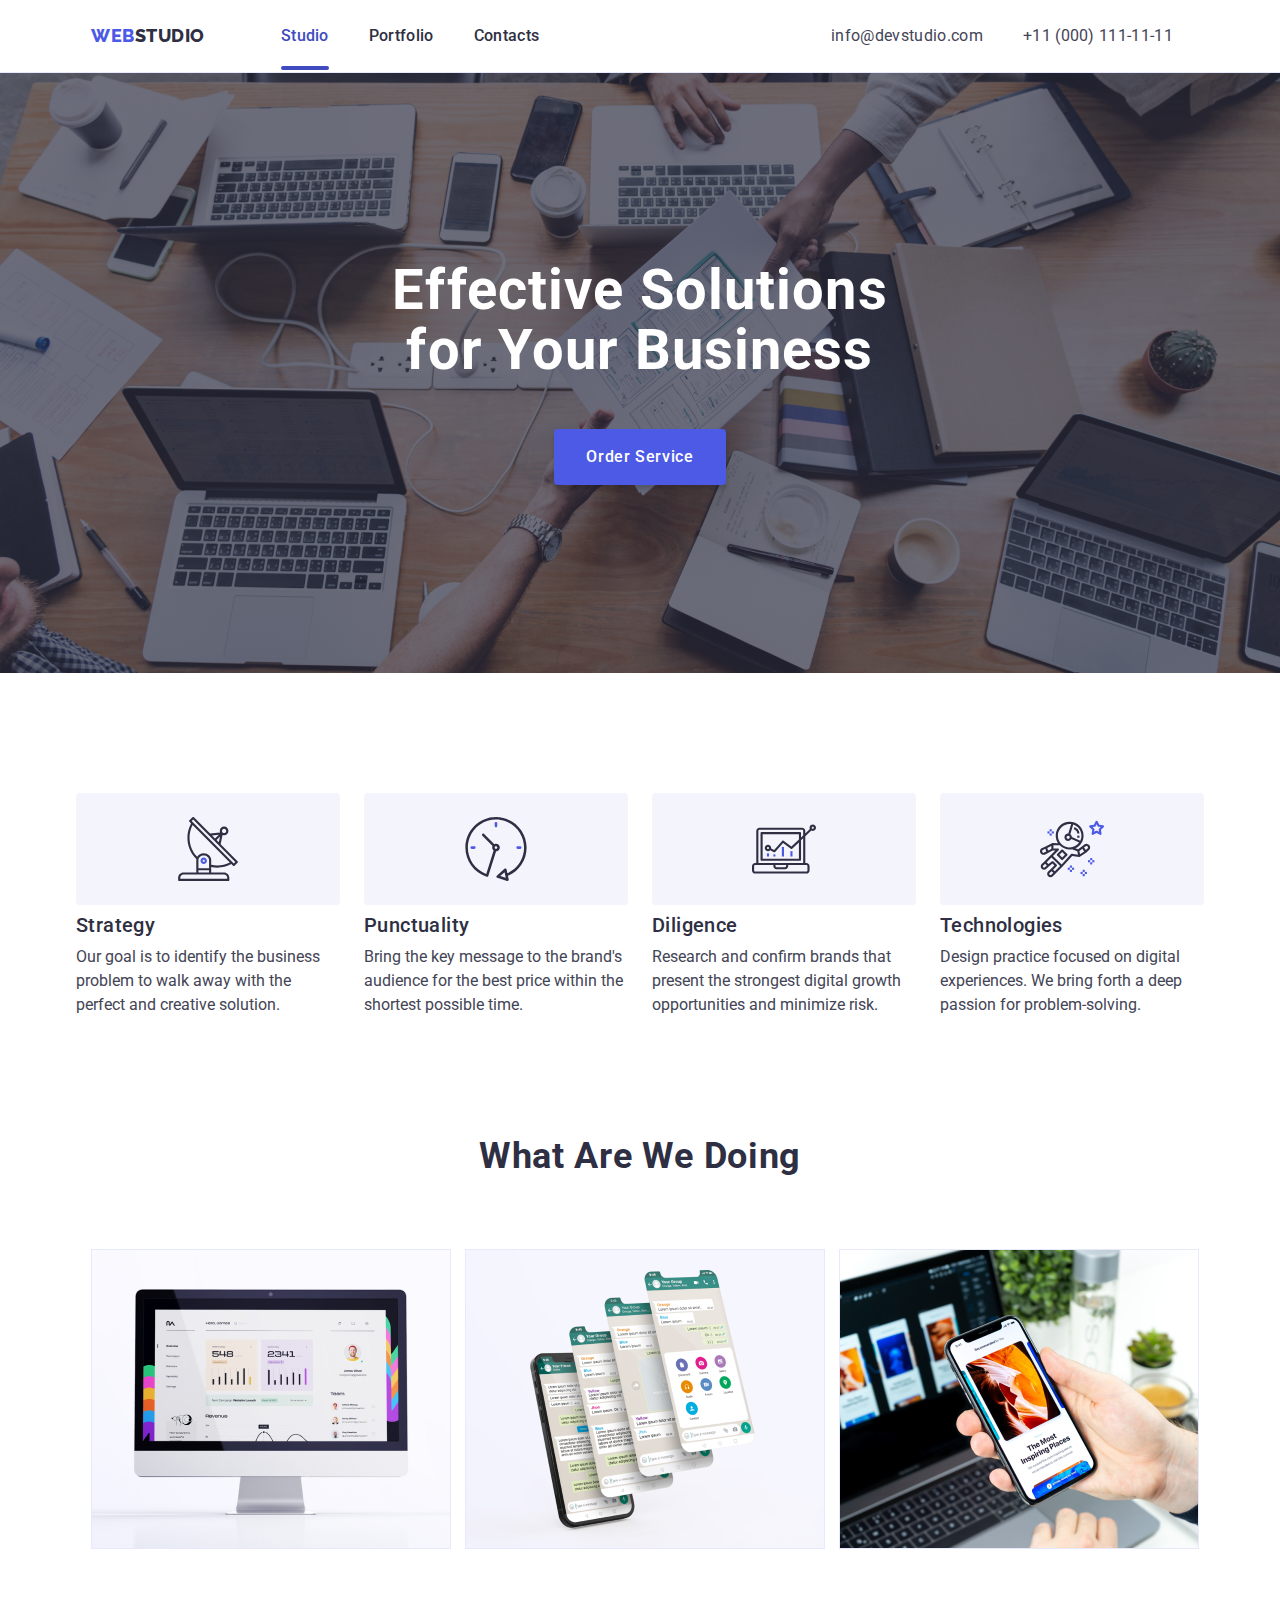
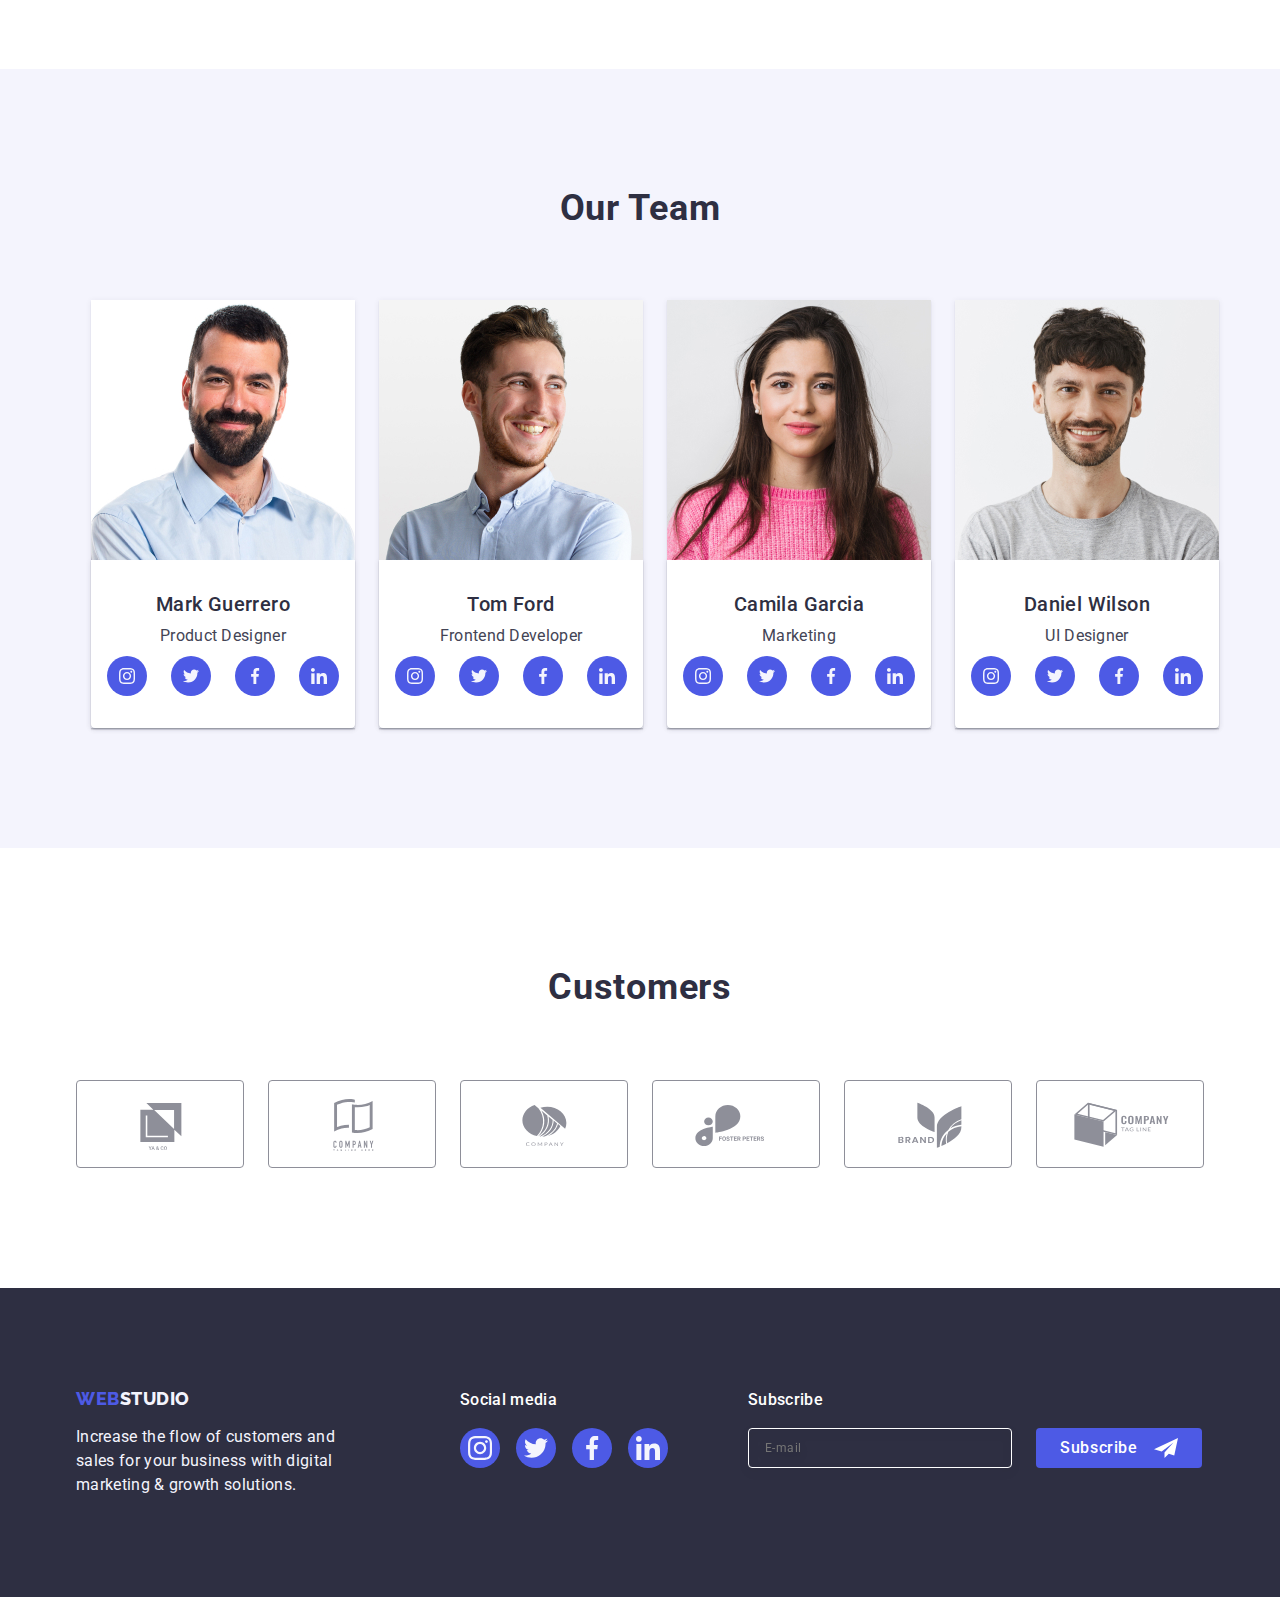
<file: index.html>
<!DOCTYPE html>
<html lang="en">
  <head>
    <meta charset="UTF-8" />
    <meta http-equiv="X-UA-Compatible" content="IE=edge" />
    <meta name="viewport" content="width=device-width, initial-scale=1.0" />
    <title>studio</title>
    <link rel="preconnect" href="https://fonts.googleapis.com" />
    <link rel="preconnect" href="https://fonts.gstatic.com" crossorigin />
    <link
      href="https://fonts.googleapis.com/css2?family=Raleway:wght@800&family=Roboto:wght@400;500;700;900&display=swap"
      rel="stylesheet"
    />
    <link
      rel="stylesheet"
      href="https://cdnjs.cloudflare.com/ajax/libs/modern-normalize/1.1.0/modern-normalize.min.css"
    />

    <link rel="stylesheet" href="css/styles.css" />
  </head>

  <body>
    <!-- HEADER -->
    <header class="page-header">
      <div class="page-header-div container">
        <nav class="page-navigation list">
          <a href="./index.html" class="logo link">web<span class="span-logo link">Studio</span></a>
          <ul class="menu-list list">
            <li class="menu-item">
              <a class="menu-link link current" href="./index.html">Studio</a>
            </li>
            <li class="menu-item">
              <a class="menu-link link" href="./portfolio.html">Portfolio</a>
            </li>
            <li class="menu-item">
              <a class="menu-link link" href="">Contacts</a>
            </li>
          </ul>
        </nav>
        <button type="button" class="button-icon-menu-open js-open-menu" aria-expanded="false">
          <svg class="icon-menu-hamburger" width="32" height="22" aria-label="menu-hamburger">
            <use href="./images/icons.svg#icon-menu-burger"></use>
          </svg>
        </button>
        <address class="address">
          <ul class="contact-tel list">
            <li class="menu-item list-item">
              <a class="contact-tel-link link" href="mailto:info@devstudio.com">
                info@devstudio.com</a
              >
            </li>
            <li class="menu-item">
              <a class="contact-tel-link link" href="tel:+110001111111">+11 (000) 111-11-11</a>
            </li>
          </ul>
        </address>
      
        <div class="mobile-menu js-menu-container">
          <div class="container mobile-menu-container">
            <button class="modal-close-btn js-close-menu">
              <svg class="mobile-menu-close-icon" width="8" height="8">
                <use href="./images/icons.svg#icon-close"></use>
              </svg>
            </button>
            <ul class="mobile-menu-list list">
              <li class="mobile-menu-item">
                <a class="mobile-menu-link link current" href="./index.html">Studio</a>
              </li>
              <li class="mobile-menu-item">
                <a class="mobile-menu-link link" href="./portfolio.html">Portfolio</a>
              </li>
              <li class="mobile-menu-item">
                <a class="mobile-menu-link link" href="">Contacts</a>
              </li>
            </ul>

            <address class="mobile-address">
              <ul class="mobile-contact-tel list">
                <li class="mobile-menu-item">
                  <a class="mobile-contact-tel-link link current" href="tel:+110001111111">+11 (000) 111-11-11</a>
                </li>
                <li class="mobile-menu-item">
                  <a class="mobile-contact-tel link" href="mailto:info@devstudio.com"> info@devstudio.com</a>
                </li>
              </ul>
            </address>
            <div class="mobile-social-list">
              <li class="mobile-social-list-item">
                    <a href="" class="mobile-social-list-link">
                      <svg
                        class="mobile-social-list-icon"
                        width="24"
                        height="24"
                        aria-label="icon-instagram"
                      >
                        <use href="./images/icons.svg#icon-instagram"></use>
                      </svg>
                    </a>
                  </li>
                  <li class="mobile-social-list-item">
                    <a href="" class="mobile-social-list-link">
                      <svg
                        class="mobile-social-list-icon"
                        width="24"
                        height="24"
                        aria-label="icon-twitter"
                      >
                        <use href="./images/icons.svg#icon-twitter"></use>
                      </svg>
                    </a>
                  </li>
                  <li class="mobile-social-list-item">
                    <a href="" class="mobile-social-list-link">
                      <svg
                        class="mobile-social-list-icon"
                        width="24"
                        height="24"
                        aria-label="icon-facebook"
                      >
                        <use href="./images/icons.svg#icon-facebook"></use>
                      </svg>
                    </a>
                  </li>
                  <li class="mobile-social-list-item">
                    <a href="" class="mobile-social-list-link">
                      <svg
                        class="mobile-social-list-icon"
                        width="24"
                        height="24"
                        aria-label="icon-linkedin"
                      >
                        <use href="./images/icons.svg#icon-linkedin"></use>
                      </svg>
                    </a>
                  </li>
                </ul>
            </div>
          </div>
        </div>
      </div>
      
    </header>

    <main>
      <!-- HERO -->
      <section class="hero">
        <div class="hero-div container">
          <h1 class="main-title">Effective Solutions for Your Business</h1>
          <button class="btn" type="button" data-modal-open>Order Service</button>
        </div>
      </section>

      <!-- INFO -->

      <section class="section-info">
        <div class="div-container container">
          <h2 class="info-header visually-hidden">Info</h2>
          <ul class="info-icon">
              <li class="icon-li list">
                <div class="icon-logo">
                  <svg class="logo-img" width="64" height="64" aria-label="icon-antenna">
                    <use href="./images/icons.svg#icon-antenna"></use>
                  </svg>
                </div>
                <h3 class="info">Strategy</h3>
                <p class="about">
                  Our goal is to identify the business problem to walk away with the perfect and
                  creative solution.
                </p>
              </li>
              <li class="icon-li list">
                <div class="icon-logo">
                  <svg class="logo-img" width="64" height="64" aria-label="icon-antenna">
                    <use href="./images/icons.svg#icon-clock"></use>
                  </svg>
                </div>
                <h3 class="info">Punctuality</h3>
                <p class="about">
                  Bring the key message to the brand's audience for the best price within the shortest
                  possible time.
                </p>
              </li>
              <li class="icon-li list">
                <div class="icon-logo">
                  <svg class="logo-img" width="64" height="64" aria-label="icon-antenna">
                    <use href="./images/icons.svg#icon-diagram"></use>
                  </svg>
                </div>
                <h3 class="info">Diligence</h3>
                <p class="about">
                  Research and confirm brands that present the strongest digital growth opportunities
                  and minimize risk.
                </p>
              </li>
              <li class="icon-li list">
                <div class="icon-logo">
                  <svg class="logo-img" width="64" height="64" aria-label="icon-antenna">
                    <use href="./images/icons.svg#icon-astronaut"></use>
                  </svg>
                </div>
                <h3 class="info">Technologies</h3>
                <p class="about">
                  Design practice focused on digital experiences. We bring forth a deep passion for
                  problem-solving.
                </p>
              </li>
            </ul>
        </div>
      </section>

      <!-- ABOUT -->
      <section class="work section">
        <div class="about-div container">
          <h2 class="title">What are we doing</h2>
          <ul class="about-img list">
            <li class="about-li">
              <img srcset="./images/what_we_are_doing/img1@2x.jpg 2x" 
              src="./images/what_we_are_doing/img1.jpg" 
              class="img" 
              alt="interface" />
            </li>
            <li class="about-li">
              <img srcset="./images/what_we_are_doing/img2@2x.jpg 2x"  
              src="./images/what_we_are_doing/img2.jpg" 
              class="img" 
              alt="chat interface" />
            </li>
            <li class="about-li">
              <img srcset="./images/what_we_are_doing/img3@2x.jpg 2x"   
              src="./images/what_we_are_doing/img3.jpg" 
              class="img" 
              alt="app interface" />
            </li>
          </ul>
        </div>
      </section>

      <!-- EMPLOYEES -->
      <section class="employees section">
        <div class="employees-div container">
          <h2 class="title">Our Team</h2>
          <ul class="employees-img list">
            <li class="employees-list">
              <img class="img-team"
                srcset="./images/our_team/mark_guerrero@2x.jpg 2x"
                src="./images/our_team/mark_guerrero.jpg"
                alt="photo Mark Guerrero"
              />
              <div class="employees-list-text">
                <h3 class="employees-list-name">Mark Guerrero</h3>
                <p class="employees-list-position">Product Designer</p>
                <ul class="social-list">
                  <li class="social-list-item">
                    <a href="" class="social-list-link">
                      <svg
                        class="social-list-icon"
                        width="16"
                        height="16"
                        aria-label="icon-instagram"
                      >
                        <use href="./images/icons.svg#icon-instagram"></use>
                      </svg>
                    </a>
                  </li>
                  <li class="social-list-item">
                    <a href="" class="social-list-link">
                      <svg
                        class="social-list-icon"
                        width="16"
                        height="16"
                        aria-label="icon-twitter"
                      >
                        <use href="./images/icons.svg#icon-twitter"></use>
                      </svg>
                    </a>
                  </li>
                  <li class="social-list-item">
                    <a href="" class="social-list-link">
                      <svg
                        class="social-list-icon"
                        width="16"
                        height="16"
                        aria-label="icon-facebook"
                      >
                        <use href="./images/icons.svg#icon-facebook"></use>
                      </svg>
                    </a>
                  </li>
                  <li class="social-list-item">
                    <a href="" class="social-list-link">
                      <svg
                        class="social-list-icon"
                        width="16"
                        height="16"
                        aria-label="icon-linkedin"
                      >
                        <use href="./images/icons.svg#icon-linkedin"></use>
                      </svg>
                    </a>
                  </li>
                </ul>
              </div>
            </li>
            <li class="employees-list">
              <img srcset="./images/our_team/tom_ford@2x.jpg 2x" class="img-team" src="./images/our_team/tom_ford.jpg" alt="photo Tom Ford" />
              <div class="employees-list-text">
                <h3 class="employees-list-name">Tom Ford</h3>
                <p class="employees-list-position">Frontend Developer</p>
                <ul class="social-list">
                  <li class="social-list-item">
                    <a href="" class="social-list-link">
                      <svg
                        class="social-list-icon"
                        width="16"
                        height="16"
                        aria-label="icon-instagram"
                      >
                        <use href="./images/icons.svg#icon-instagram"></use>
                      </svg>
                    </a>
                  </li>
                  <li class="social-list-item">
                    <a href="" class="social-list-link">
                      <svg
                        class="social-list-icon"
                        width="16"
                        height="16"
                        aria-label="icon-twitter"
                      >
                        <use href="./images/icons.svg#icon-twitter"></use>
                      </svg>
                    </a>
                  </li>
                  <li class="social-list-item">
                    <a href="" class="social-list-link">
                      <svg
                        class="social-list-icon"
                        width="16"
                        height="16"
                        aria-label="icon-facebook"
                      >
                        <use href="./images/icons.svg#icon-facebook"></use>
                      </svg>
                    </a>
                  </li>
                  <li class="social-list-item">
                    <a href="" class="social-list-link">
                      <svg
                        class="social-list-icon"
                        width="16"
                        height="16"
                        aria-label="icon-linkedin"
                      >
                        <use href="./images/icons.svg#icon-linkedin"></use>
                      </svg>
                    </a>
                  </li>
                </ul>
              </div>
            </li>
            <li class="employees-list">
              <img srcset="./images/our_team/camila_garcia@2x.jpg 2x"
                class="img-team"
                src="./images/our_team/camila_garcia.jpg"
                alt="photo Camila Garcia"
              />
              <div class="employees-list-text">
                <h3 class="employees-list-name">Camila Garcia</h3>
                <p class="employees-list-position">Marketing</p>
                <ul class="social-list">
                  <li class="social-list-item">
                    <a href="" class="social-list-link">
                      <svg
                        class="social-list-icon"
                        width="16"
                        height="16"
                        aria-label="icon-instagram"
                      >
                        <use href="./images/icons.svg#icon-instagram"></use>
                      </svg>
                    </a>
                  </li>
                  <li class="social-list-item">
                    <a href="" class="social-list-link">
                      <svg
                        class="social-list-icon"
                        width="16"
                        height="16"
                        aria-label="icon-twitter"
                      >
                        <use href="./images/icons.svg#icon-twitter"></use>
                      </svg>
                    </a>
                  </li>
                  <li class="social-list-item">
                    <a href="" class="social-list-link">
                      <svg
                        class="social-list-icon"
                        width="16"
                        height="16"
                        aria-label="icon-facebook"
                      >
                        <use href="./images/icons.svg#icon-facebook"></use>
                      </svg>
                    </a>
                  </li>
                  <li class="social-list-item">
                    <a href="" class="social-list-link">
                      <svg
                        class="social-list-icon"
                        width="16"
                        height="16"
                        aria-label="icon-linkedin"
                      >
                        <use href="./images/icons.svg#icon-linkedin"></use>
                      </svg>
                    </a>
                  </li>
                </ul>
              </div>
            </li>
            <li class="employees-list">
              <img srcset="./images/our_team/daniel_wilson@2x.jpg 2x"
                class="img-team"
                src="./images/our_team/daniel_wilson.jpg"
                alt="photo Daniel Wilson"
              />
              <div class="employees-list-text">
                <h3 class="employees-list-name">Daniel Wilson</h3>
                <p class="employees-list-position">UI Designer</p>
                <ul class="social-list">
                  <li class="social-list-item">
                    <a href="" class="social-list-link">
                      <svg
                        class="social-list-icon"
                        width="16"
                        height="16"
                        aria-label="icon-instagram"
                      >
                        <use href="./images/icons.svg#icon-instagram"></use>
                      </svg>
                    </a>
                  </li>
                  <li class="social-list-item">
                    <a href="" class="social-list-link">
                      <svg
                        class="social-list-icon"
                        width="16"
                        height="16"
                        aria-label="icon-twitter"
                      >
                        <use href="./images/icons.svg#icon-twitter"></use>
                      </svg>
                    </a>
                  </li>
                  <li class="social-list-item">
                    <a href="" class="social-list-link">
                      <svg
                        class="social-list-icon"
                        width="16"
                        height="16"
                        aria-label="icon-facebook"
                      >
                        <use href="./images/icons.svg#icon-facebook"></use>
                      </svg>
                    </a>
                  </li>
                  <li class="social-list-item">
                    <a href="" class="social-list-link">
                      <svg
                        class="social-list-icon"
                        width="16"
                        height="16"
                        aria-label="icon-linkedin"
                      >
                        <use href="./images/icons.svg#icon-linkedin"></use>
                      </svg>
                    </a>
                  </li>
                </ul>
              </div>
            </li>
          </ul>
        </div>
      </section>

      <!-- CUSTOMERS -->
      <section class="customers">
        <div class="container">
          <h2 class="title">Customers</h2>
          <ul class="customers-list list">
            <li class="customers-item">
              <a href="" class="customers-list-link">
                <svg class="customer-logo" width="104" height="56" aria-label="icon-">
                  <use href="./images/icons.svg#icon-logo"></use>
                </svg>
              </a>
            </li>
            <li class="customers-item">
              <a href="" class="customers-list-link">
                <svg class="customer-logo" width="104" height="56" aria-label="icon-">
                  <use href="./images/icons.svg#icon-logo2"></use>
                </svg>
              </a>
            </li>
            <li class="customers-item">
              <a href="" class="customers-list-link">
                <svg class="customer-logo" width="104" height="56" aria-label="icon-">
                  <use href="./images/icons.svg#icon-logo3"></use>
                </svg>
              </a>
            </li>
            <li class="customers-item">
              <a href="" class="customers-list-link">
                <svg class="customer-logo" width="104" height="56" aria-label="icon-">
                  <use href="./images/icons.svg#icon-logo4"></use>
                </svg>
              </a>
            </li>
            <li class="customers-item">
              <a href="" class="customers-list-link">
                <svg class="customer-logo" width="104" height="56" aria-label="icon-">
                  <use href="./images/icons.svg#icon-logo5"></use>
                </svg>
              </a>
            </li>
            <li class="customers-item">
              <a href="" class="customers-list-link">
                <svg class="customer-logo" width="104" height="56" aria-label="icon-">
                  <use href="./images/icons.svg#icon-logo6"></use>
                </svg>
              </a>
            </li>
          </ul>
        </div>
      </section>
    </main>

    <!-- ================ FOOTER ================ -->
    <footer class="footer-list section">
      <div class="container container-footer">
        <div class="container-div-footer"> 
          <div class="footer-logo-container">
            <a href="./index.html" class="logo link logo-footer"
              >web<span class="span-logo-footer">Studio</span></a
            >
            <p class="footer">
              Increase the flow of customers and sales for your business with digital marketing &
              growth solutions.
            </p>
          </div>

          <div class="footer-social-media">
            <p class="social-media">Social media</p>
            <ul class="footer-list-li list">
              <li class="footer-list-item">
                <a href="" class="footer-list-link">
                  <svg class="footer-list-icon" width="24" height="24" aria-label="icon-instagram">
                    <use href="./images/icons.svg#icon-instagram"></use>
                  </svg>
                </a>
              </li>
              <li class="footer-list-item">
                <a href="" class="footer-list-link">
                  <svg class="footer-list-icon" width="24" height="24" aria-label="icon-twitter">
                    <use href="./images/icons.svg#icon-twitter"></use>
                  </svg>
                </a>
              </li>
              <li class="footer-list-item">
                <a href="" class="footer-list-link">
                  <svg class="footer-list-icon" width="24" height="24" aria-label="icon-facebook">
                    <use href="./images/icons.svg#icon-facebook"></use>
                  </svg>
                </a>
              </li>
              <li class="footer-list-item">
                <a href="" class="footer-list-link">
                  <svg class="footer-list-icon" width="24" height="24" aria-label="icon-linkedin">
                    <use href="./images/icons.svg#icon-linkedin"></use>
                  </svg>
                </a>
              </li>
            </ul>
          </div>
        </div>

        <div class="footer-subscribe">
          <p class="subscribe">Subscribe</p>
          <form class="footer-form">
            <label class="subscribe-form">
              <input class="subscribe-input" type="email" name="email" placeholder="E-mail" />
            </label>
            <button class="button-subscribe" type="submit">
              Subscribe
              <svg class="footer-subscribe-icon" width="24" height="24" aria-label="icon-subscribe">
                <use href="./images/icons.svg#icon-subscribe"></use>
              </svg>
            </button>
          </form>
        </div>
      </div>
    </footer>

    <!-- =============== BACKDROP ================ -->
     <div class="backdrop is-hidden" data-modal>
      <div class="modal">
        <button type="button" class="modal-close-btn" data-modal-close>
          <svg class="modal-close-icon" width="8" height="8">
            <use href="./images/icons.svg#icon-close"></use>
          </svg>
        </button>
        <p class="modal-text-contact">Leave your contacts and we will call you back</p>
        <form class="contact-form">
          <div class="contact-form-div">
            <label for="user-name" class="contact-form-label">Name</label>
            <div class="form-input-wrapper">
              <input
                class="contact-form-input"
                type="text"
                name="user-name"
                id="user-name"
                required
                pattern="[a-zA-Za-яА-ЯіІїЇєЄ']+"
              />
              <svg class="modal-icon" width="18" height="24" aria-label="icon-person">
                <use href="./images/icons.svg#icon-person"></use>
              </svg>
            </div>
          </div>
          <div class="contact-form-div">
            <label for="user-tel" class="contact-form-label">Phone</label>
            <div class="form-input-wrapper">
              <input
                class="contact-form-input"
                type="tel"
                name="user-tel"
                id="user-tel"
                required
                pattern="[0-9]{3}-[0-9]{3}-[0-9]{2}-[0-9]{2}"
                title="xxx-xxx-xx-xx"
              />
              <svg class="modal-icon" width="18" height="24" aria-label="icon-phone">
                <use href="./images/icons.svg#icon-phone"></use>
              </svg>
            </div>
          </div>
          <div class="contact-form-div">
            <label for="user-email" class="contact-form-label">Email</label>
            <div class="form-input-wrapper">
              <input
                class="contact-form-input"
                type="email"
                name="user-email"
                id="user-email"
                required
              />
              <svg class="modal-icon" width="18" height="24" aria-label="icon-email">
                <use href="./images/icons.svg#icon-email"></use>
              </svg>
            </div>
          </div>
          <div class="contact-form-comment">
            <label for="user-comment" class="contact-form-label">Comment</label>
            <textarea
              class="textarea"
              name="user-comment"
              id="user-comment"
              placeholder="Text input"
            ></textarea>
          </div>
          <div class="contact-form-checkbox">
            <input
              class="checkbox-input visually-hidden"
              type="checkbox"
              id="user-privacy"
              name="user-privacy"
              value="true"
            />
            <label for="user-privacy" class="checkbox-form">
              <span class="text-accept">
                <svg class="checkbox-castom" width="10" height="8" aria-label="icon-check">
                  <use class="checkbox-castom-icon" href="./images/icons.svg#icon-check"></use>
                </svg>
              </span>
              I accept the terms and conditions of the
              <a href="" class="link-privacy-policy">Privacy Policy</a>
            </label>
          </div>
          <button type="submit" class="button-send">Send</button>
        </form>
      </div>
    </div>
    <script src="./js/modal.js"></script>
    <script src="./js/mobile-menu.js"></script>

  </body>
</html>
</file>
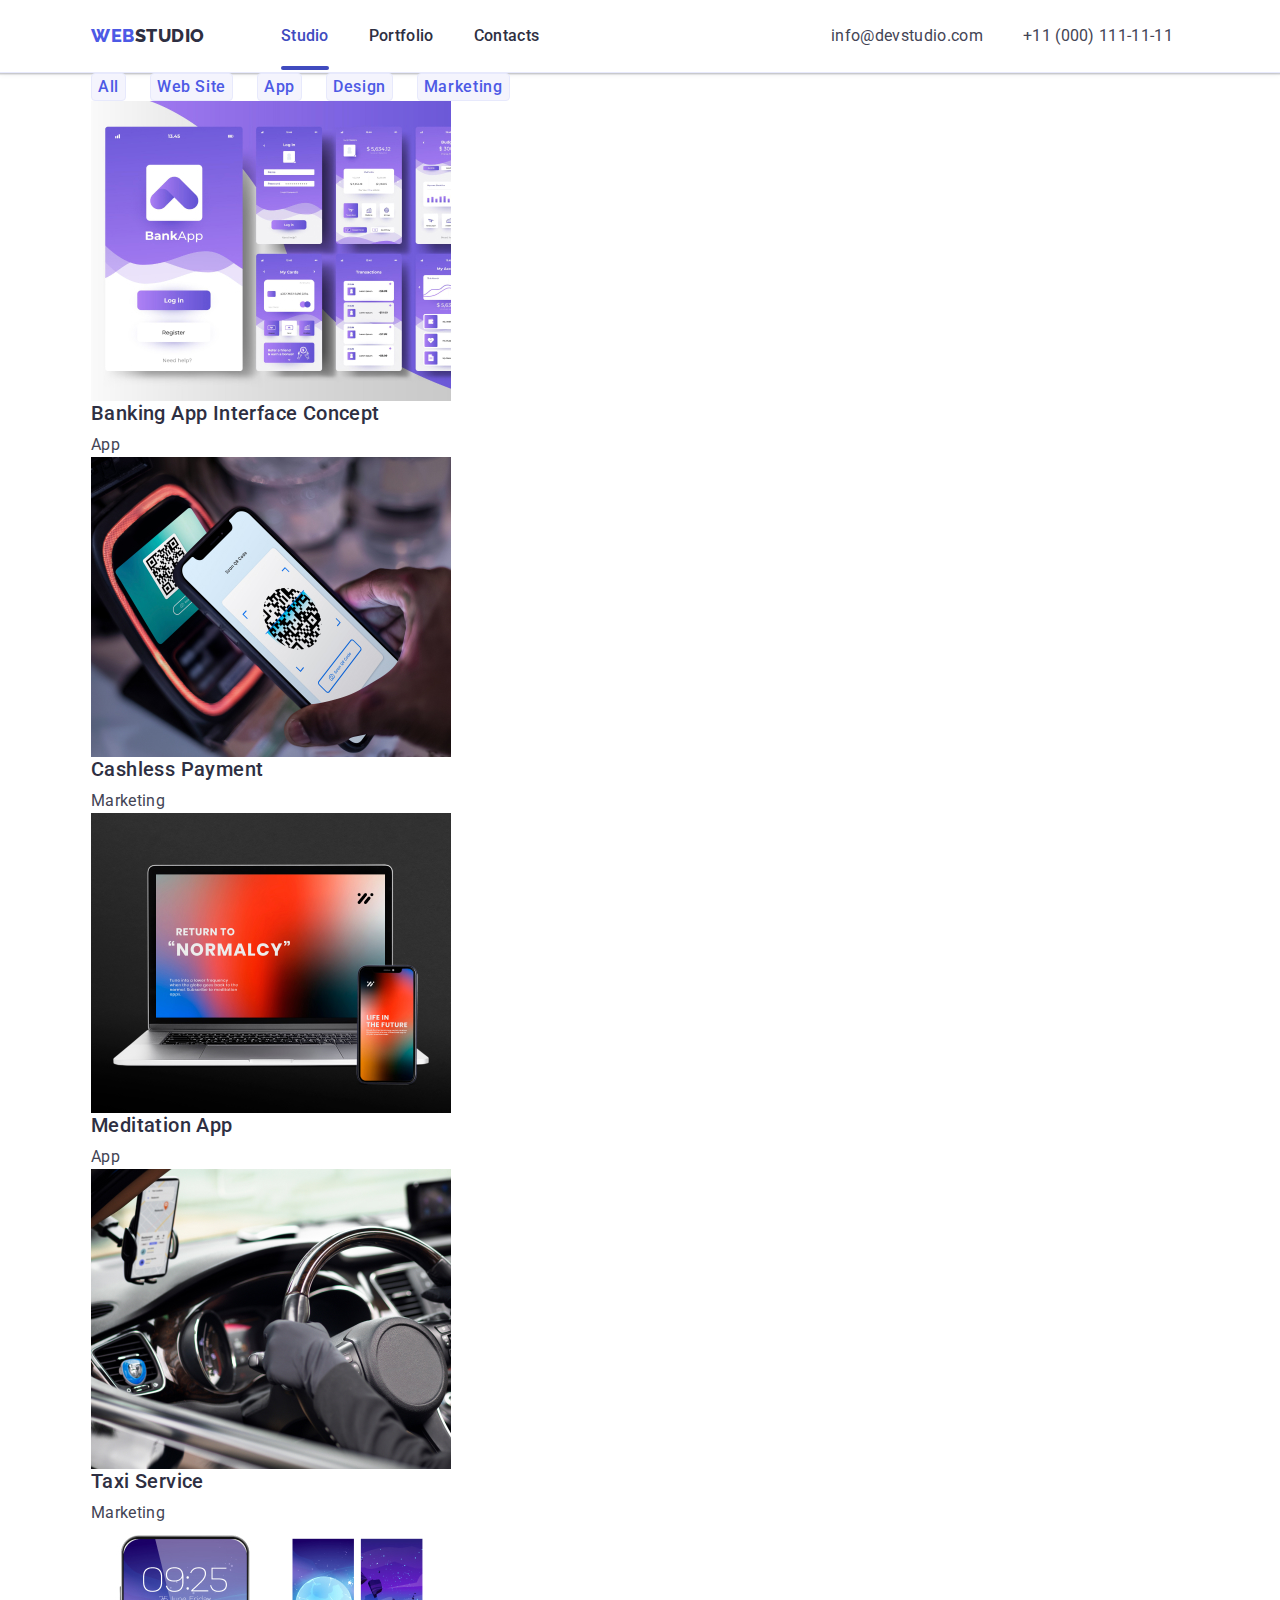
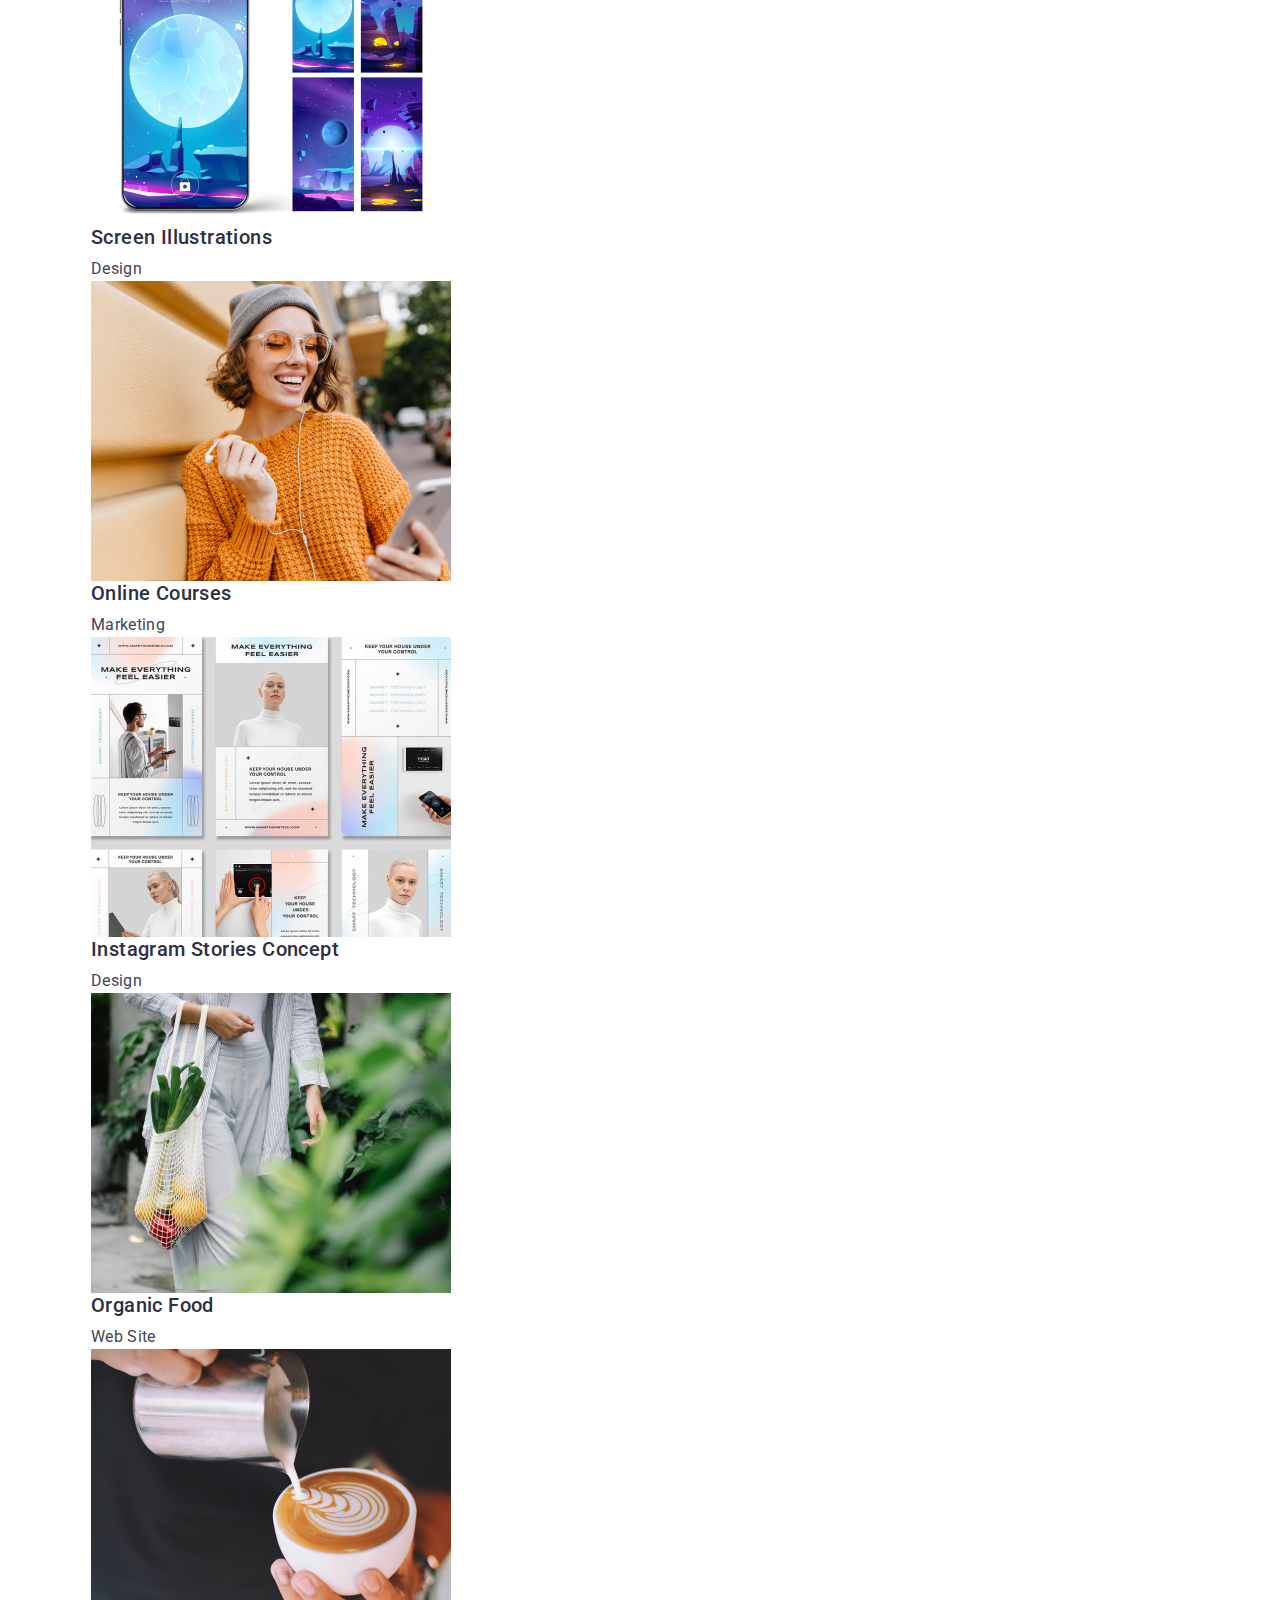
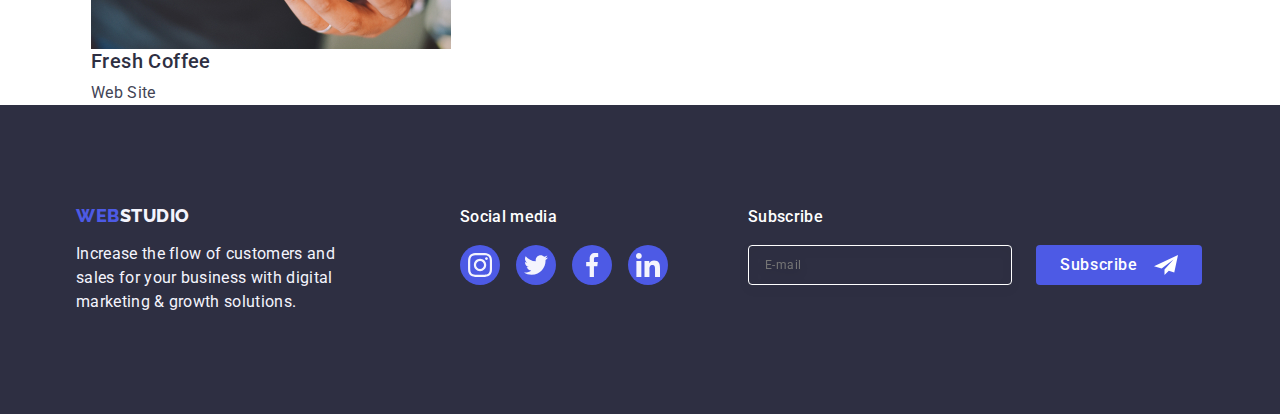
<file: portfolio.html>
<!DOCTYPE html>
<html lang="en">
  <head>
    <meta charset="UTF-8" />
    <meta http-equiv="X-UA-Compatible" content="IE=edge" />
    <meta name="viewport" content="width=device-width, initial-scale=1.0" />
    <title>portfolio</title>

    <link rel="preconnect" href="https://fonts.googleapis.com" />
    <link rel="preconnect" href="https://fonts.gstatic.com" crossorigin />
    <link
      href="https://fonts.googleapis.com/css2?family=Raleway:wght@800&family=Roboto:wght@400;500;700;900&display=swap"
      rel="stylesheet"
    />
    <link
      rel="stylesheet"
      href="https://cdnjs.cloudflare.com/ajax/libs/modern-normalize/1.1.0/modern-normalize.min.css"
    />

    <link rel="stylesheet" href="./css/styles.css" />
  </head>

  <body>
    <!------------ HEADER --------------->
     <header class="page-header">
      <div class="page-header-div container">
        <nav class="page-navigation list">
          <a href="./index.html" class="logo link">web<span class="span-logo link">Studio</span></a>
          <ul class="menu-list list">
            <li class="menu-item">
              <a class="menu-link link current" href="./index.html">Studio</a>
            </li>
            <li class="menu-item">
              <a class="menu-link link" href="./portfolio.html">Portfolio</a>
            </li>
            <li class="menu-item">
              <a class="menu-link link" href="">Contacts</a>
            </li>
          </ul>
        </nav>
        <button type="button" class="button-icon-menu-open js-open-menu" aria-expanded="false">
          <svg class="icon-menu-hamburger" width="32" height="22" aria-label="menu-hamburger">
            <use href="./images/icons.svg#icon-menu-burger"></use>
          </svg>
        </button>
        <address class="address">
          <ul class="contact-tel list">
            <li class="menu-item list-item">
              <a class="contact-tel-link link" href="mailto:info@devstudio.com">
                info@devstudio.com</a
              >
            </li>
            <li class="menu-item">
              <a class="contact-tel-link link" href="tel:+110001111111">+11 (000) 111-11-11</a>
            </li>
          </ul>
        </address>
      
        <div class="mobile-menu js-menu-container">
          <div class="container mobile-menu-container">
            <button class="modal-close-btn js-close-menu">
              <svg class="mobile-menu-close-icon" width="8" height="8">
                <use href="./images/icons.svg#icon-close"></use>
              </svg>
            </button>
            <ul class="mobile-menu-list list">
              <li class="mobile-menu-item">
                <a class="mobile-menu-link link current" href="./index.html">Studio</a>
              </li>
              <li class="mobile-menu-item">
                <a class="mobile-menu-link link" href="./portfolio.html">Portfolio</a>
              </li>
              <li class="mobile-menu-item">
                <a class="mobile-menu-link link" href="">Contacts</a>
              </li>
            </ul>

            <address class="mobile-address">
              <ul class="mobile-contact-tel list">
                <li class="mobile-menu-item">
                  <a class="mobile-contact-tel-link link current" href="tel:+110001111111">+11 (000) 111-11-11</a>
                </li>
                <li class="mobile-menu-item">
                  <a class="mobile-contact-tel link" href="mailto:info@devstudio.com"> info@devstudio.com</a>
                </li>
              </ul>
            </address>
            <div class="mobile-social-list">
              <li class="mobile-social-list-item">
                    <a href="" class="mobile-social-list-link">
                      <svg
                        class="mobile-social-list-icon"
                        width="24"
                        height="24"
                        aria-label="icon-instagram"
                      >
                        <use href="./images/icons.svg#icon-instagram"></use>
                      </svg>
                    </a>
                  </li>
                  <li class="mobile-social-list-item">
                    <a href="" class="mobile-social-list-link">
                      <svg
                        class="mobile-social-list-icon"
                        width="24"
                        height="24"
                        aria-label="icon-twitter"
                      >
                        <use href="./images/icons.svg#icon-twitter"></use>
                      </svg>
                    </a>
                  </li>
                  <li class="mobile-social-list-item">
                    <a href="" class="mobile-social-list-link">
                      <svg
                        class="mobile-social-list-icon"
                        width="24"
                        height="24"
                        aria-label="icon-facebook"
                      >
                        <use href="./images/icons.svg#icon-facebook"></use>
                      </svg>
                    </a>
                  </li>
                  <li class="mobile-social-list-item">
                    <a href="" class="mobile-social-list-link">
                      <svg
                        class="mobile-social-list-icon"
                        width="24"
                        height="24"
                        aria-label="icon-linkedin"
                      >
                        <use href="./images/icons.svg#icon-linkedin"></use>
                      </svg>
                    </a>
                  </li>
                </ul>
            </div>
          </div>
        </div>
      </div>
      
    </header>

    <!------------ HERO ------------>

    <main>
      <section class="portfolio-info">
        <div class="portfolio-info-div container">
          <h1 class="visually-hidden">Info</h1>
          <ul class="info-button list">
            <li class="list">
              <button class="button" type="button">All</button>
            </li>
            <li class="list">
              <button class="button" type="button">Web Site</button>
            </li>
            <li class="list">
              <button class="button" type="button">App</button>
            </li>
            <li class="list">
              <button class="button" type="button">Design</button>
            </li>
            <li class="list">
              <button class="button" type="button">Marketing</button>
            </li>
          </ul>
          <ul class="list-img list">
            <li class="img-li">
              <a class="link hero-link" href="">
                <div class="portfolio-wrapper link">
                  <img class="img-portfolio link" 
                  srcset="/images/portfolio/banking-app@2x.jpg 2x"
                  src="./images/portfolio/banking-app.jpg" alt="banking-app" />
                  <p class="overlay">
                    14 Stylish and User-Friendly App Design Concepts · Task Manager App · Calorie
                    Tracker App · Exotic Fruit Ecommerce App · Cloud Storage App
                  </p>
                </div>
                <div class="list-text-img">
                  <h2 class="portfolio-header">Banking App Interface Concept</h2>
                  <p class="portfolio-paragraph">App</p>
                </div>
              </a>
            </li>
            <li class="img-li">
              <a class="link hero-link" href="">
                <div class="portfolio-wrapper link">
                  <img
                    class="img-portfolio link"
                    srcset="./images/portfolio/cashless-payment@2x.jpg 2x"
                    src="./images/portfolio/cashless-payment.jpg"
                    alt="cashless-payment"
                  />
                  <p class="overlay">
                    14 Stylish and User-Friendly App Design Concepts · Task Manager App · Calorie
                    Tracker App · Exotic Fruit Ecommerce App · Cloud Storage App
                  </p>
                </div>
                <div class="list-text-img">
                  <h2 class="portfolio-header">Cashless Payment</h2>
                  <p class="portfolio-paragraph">Marketing</p>
                </div>
              </a>
            </li>
            <li class="img-li">
              <a class="link hero-link" href="">
                <div class="portfolio-wrapper link">
                  <img class="img-portfolio link" 
                  srcset="/images/portfolio/meditation-app@2x.jpg 2x"
                  src="./images/portfolio/meditation-app.jpg" 
                  alt="laptop" />
                  <p class="overlay">
                    14 Stylish and User-Friendly App Design Concepts · Task Manager App · Calorie
                    Tracker App · Exotic Fruit Ecommerce App · Cloud Storage App
                  </p>
                </div>
                <div class="list-text-img">
                  <h2 class="portfolio-header">Meditation App</h2>
                  <p class="portfolio-paragraph">App</p>
                </div>
              </a>
            </li>
            <li class="img-li">
              <a class="link hero-link" href="">
                <div class="portfolio-wrapper link">
                  <img class="img-portfolio link" 
                  srcset="./images/portfolio/taxi@2x.jpg 2x"
                  src="./images/portfolio/taxi.jpg" alt="taxi" />
                  <p class="overlay">
                    14 Stylish and User-Friendly App Design Concepts · Task Manager App · Calorie
                    Tracker App · Exotic Fruit Ecommerce App · Cloud Storage App
                  </p>
                </div>
                <div class="list-text-img">
                  <h2 class="portfolio-header">Taxi Service</h2>
                  <p class="portfolio-paragraph">Marketing</p>
                </div>
              </a>
            </li>
            <li class="img-li">
              <a class="link hero-link" href="">
                <div class="portfolio-wrapper link">
                  <img
                    class="img-portfolio link"
                    srcset="./images/portfolio/screen-illustrations@2x.jpg 2x"
                    src="./images/portfolio/screen-illustrations.jpg"
                    alt="illustrations"
                  />
                  <p class="overlay">
                    14 Stylish and User-Friendly App Design Concepts · Task Manager App · Calorie
                    Tracker App · Exotic Fruit Ecommerce App · Cloud Storage App
                  </p>
                </div>
                <div class="list-text-img">
                  <h2 class="portfolio-header">Screen Illustrations</h2>
                  <p class="portfolio-paragraph">Design</p>
                </div>
              </a>
            </li>
            <li class="img-li">
              <a class="link hero-link" href="">
                <div class="portfolio-wrapper link">
                  <img class="img-portfolio link" 
                  srcset="./images/portfolio/online-courses@2x.jpg 2x"
                  src="./images/portfolio/online-courses.jpg" alt="girl" />
                  <p class="overlay">
                    14 Stylish and User-Friendly App Design Concepts · Task Manager App · Calorie
                    Tracker App · Exotic Fruit Ecommerce App · Cloud Storage App
                  </p>
                </div>
                <div class="list-text-img">
                  <h2 class="portfolio-header">Online Courses</h2>
                  <p class="portfolio-paragraph">Marketing</p>
                </div>
              </a>
            </li>
            <li class="img-li">
              <a class="link hero-link" href="">
                <div class="portfolio-wrapper link">
                  <img
                    class="img-portfolio link"
                    srcset="./images/portfolio/instagram@2x.jpg 2x"
                    src="./images/portfolio/instagram.jpg"
                    alt="instagram-photo"
                  />
                  <p class="overlay">
                    14 Stylish and User-Friendly App Design Concepts · Task Manager App · Calorie
                    Tracker App · Exotic Fruit Ecommerce App · Cloud Storage App
                  </p>
                </div>
                <div class="list-text-img">
                  <h2 class="portfolio-header">Instagram Stories Concept</h2>
                  <p class="portfolio-paragraph">Design</p>
                </div>
              </a>
            </li>
            <li class="img-li">
              <a class="link hero-link" href="">
                <div class="portfolio-wrapper link">
                  <img
                    class="img-portfolio link"
                    srcset="./images/portfolio/organic-food@2x.jpg 2x"
                    src="./images/portfolio/organic-food.jpg"
                    alt="organic-food"
                  />
                  <p class="overlay">
                    14 Stylish and User-Friendly App Design Concepts · Task Manager App · Calorie
                    Tracker App · Exotic Fruit Ecommerce App · Cloud Storage App
                  </p>
                </div>
                <div class="list-text-img">
                  <h2 class="portfolio-header">Organic Food</h2>
                  <p class="portfolio-paragraph">Web Site</p>
                </div>
              </a>
            </li>
            <li class="img-li">
              <a class="link hero-link" href="">
                <div class="portfolio-wrapper link">
                  <img class="img-portfolio link" 
                  srcset="./images/portfolio/coffee@2x.jpg 2x"
                  src="./images/portfolio/coffee.jpg" alt="coffee" />
                  <p class="overlay">
                    14 Stylish and User-Friendly App Design Concepts · Task Manager App · Calorie
                    Tracker App · Exotic Fruit Ecommerce App · Cloud Storage App
                  </p>
                </div>
                <div class="list-text-img">
                  <h2 class="portfolio-header">Fresh Coffee</h2>
                  <p class="portfolio-paragraph">Web Site</p>
                </div>
              </a>
            </li>
          </ul>
        </div>
      </section>
    </main>

    <!-- FOOTER -->
    <footer class="footer-list section">
      <div class="container container-footer">
        <div class="footer-block footer-logo-container">
          <a href="./index.html" class="logo link logo-footer"
            >web<span class="span-logo-footer">Studio</span></a
          >
          <p class="footer">
            Increase the flow of customers and sales for your business with digital marketing &
            growth solutions.
          </p>
        </div>

        <div class="footer-social-media">
          <p class="social-media">Social media</p>
          <ul class="footer-list-li list">
            <li class="footer-list-item">
              <a href="" class="footer-list-link">
                <svg class="footer-list-icon" width="24" height="24" aria-label="icon-instagram">
                  <use href="./images/icons.svg#icon-instagram"></use>
                </svg>
              </a>
            </li>
            <li class="footer-list-item">
              <a href="" class="footer-list-link">
                <svg class="footer-list-icon" width="24" height="24" aria-label="icon-twitter">
                  <use href="./images/icons.svg#icon-twitter"></use>
                </svg>
              </a>
            </li>
            <li class="footer-list-item">
              <a href="" class="footer-list-link">
                <svg class="footer-list-icon" width="24" height="24" aria-label="icon-facebook">
                  <use href="./images/icons.svg#icon-facebook"></use>
                </svg>
              </a>
            </li>
            <li class="footer-list-item">
              <a href="" class="footer-list-link">
                <svg class="footer-list-icon" width="24" height="24" aria-label="icon-linkedin">
                  <use href="./images/icons.svg#icon-linkedin"></use>
                </svg>
              </a>
            </li>
          </ul>
        </div>

        <div class="footer-subscribe">
          <p class="subscribe">Subscribe</p>
          <form class="footer-form">
            <label class="subscribe-form">
              <input class="subscribe-input" type="email" name="email" placeholder="E-mail" />
            </label>
            <button class="button-subscribe" type="submit">
              Subscribe
              <svg class="footer-subscribe-icon" width="24" height="24" aria-label="icon-subscribe">
                <use href="./images/icons.svg#icon-subscribe"></use>
              </svg>
            </button>
          </form>
        </div>
      </div>
    </footer>

    <script src="./js/modal.js"></script>
    <script src="./js/mobile-menu.js"></script>

  </body>
</html>
</file>
<file: css/styles.css>
:root {
  --main-font-family: 'Roboto', sans-serif;
  --second-font-family: 'Raleway', sans-serif;
  --primary-text-color-theme-dark: #2e2f42;
  --second-text-color-theme-dark: #434455;
  --text-color-blue: #404bbf;
  --text-color-portfolio-button: #f4f4fd;
  --color-button: #e7e9fc;
  --color-icon: #8e8f99;
  --color-privat: #4d5ae5;
  --color-check: #ffffff;
}

.list {
  list-style: none;
  font-style: normal;
}

.link {
  text-decoration: none;
  font-style: normal;
}

h1,
h2,
h3,
p {
  margin-top: 0;
  margin-bottom: 0;
}

ul,
ol {
  margin-top: 0;
  margin-bottom: 0;
  padding-left: 0;
}

img {
  display: block;
}

.section {
  padding-top: 120px;
  padding-bottom: 120px;
}

.container {
  width: 100%;
}

@media screen and (min-width: 320px) {
  .container {
    max-width: 428px;
    padding-left: 16px;
    padding-right: 16px;
    margin-left: auto;
    margin-right: auto;
  }
}

@media screen and (min-width: 768px) {
  .container {
    max-width: 768px;
    padding-left: 16px;
    padding-right: 16px;
  }
}

@media screen and (min-width: 1158px) {
  .container {
    max-width: 1158px;
    padding-left: 15px;
    padding-right: 15px;
  }
}

.modal-close-btn {
  width: 24px;
  height: 24px;
  border-radius: 50%;
  background-color: #e7e9fc;
  border: 1px solid rgba(0, 0, 0, 0.1);
  display: flex;
  justify-content: center;
  align-items: center;
  position: absolute;
  top: 24px;
  right: 24px;
  cursor: pointer;
  padding: 0;
  outline: none;

  transition: background-color 250ms cubic-bezier(0.4, 0, 0.2, 1),
    border 250ms cubic-bezier(0.4, 0, 0.2, 1);
}

.modal-close-btn:hover,
.modal-close-btn:focus {
  background-color: #404bbf;
  border: none;
}

.visually-hidden {
  position: absolute;
  width: 1px;
  height: 1px;
  margin: -1px;
  border: 0;
  padding: 0;

  white-space: nowrap;
  clip-path: inset(100%);
  clip: rect(0 0 0 0);
  overflow: hidden;
}

.current {
  position: relative;
  color: #404bbf;
}

body {
  font-family: 'Roboto', sans-serif;
  color: #434455;
  background-color: #ffffff;
}

/* ================= HEADER ================= */

.logo {
  font-family: var(--second-font-family);
  color: #4d5ae5;
  text-decoration: none;
  text-transform: uppercase;
  font-weight: 800;
  font-size: 18px;
  line-height: 1.17;
  letter-spacing: 0.03em;
}

.span-logo {
  color: var(--primary-text-color-theme-dark);
  text-decoration: none;
  text-transform: uppercase;
  font-weight: 800;
  font-size: 18px;
  line-height: 1.17;
  letter-spacing: 0.03em;
}

@media screen and (max-width: 767px) {
  .mobile-menu-container {
    height: 100%;
    display: flex;
    flex-direction: column;
  }

  .menu-list {
    display: none;
  }

  .address {
    display: none;
  }

  .page-header {
    margin-top: 24px;
    margin-bottom: 24px;
  }

  .logo-img {
    justify-content: center;
  }

  .page-header-div {
    display: flex;
    justify-content: space-between;
  }

  .button-icon-menu-open {
    border: none;
    background-color: transparent;
    line-height: 0;
    padding: 0;
  }

  .mobile-menu {
    position: fixed;
    width: 100%;
    height: 100%;
    top: 0;
    left: 0;
    background-color: white;
    opacity: 0;
    visibility: hidden;
    pointer-events: none;
  }

  .mobile-menu.is-open {
    opacity: 1;
    visibility: visible;
    pointer-events: auto;
  }

  .mobile-menu-list {
    padding-top: 32px;
  }

  .mobile-menu-item {
    padding-top: 32px;
  }

  .mobile-menu-link,
  .mobile-contact-tel-link {
    font-weight: 700;
    font-size: 36px;
    line-height: 1.11;
    letter-spacing: 0.02em;
    color: #2e2f42;
  }

  .mobile-contact-tel {
    font-weight: 500;
    font-size: 20px;
    line-height: 1.2;
    letter-spacing: 0.02em;
    color: #434455;
    margin-top: 40px;
  }

  .current {
    position: relative;
    color: #404bbf;
  }

  .mobile-address {
    margin-top: auto;
  }

  .mobile-social-list {
    display: flex;
    gap: 36px;
    list-style: none;
    margin-top: 48px;
    margin-bottom: 40px;
  }

  .mobile-social-list-link {
    display: flex;
    align-items: center;
    justify-content: center;
    width: 40px;
    height: 40px;
    border-radius: 50%;
    background-color: #4d5ae5;

    transition: background-color 250ms cubic-bezier(0.4, 0, 0.2, 1);
  }

  .mobile-social-list-link:hover,
  .mobile-social-list-link:focus {
    background-color: var(--text-color-blue);
  }

  .mobile-social-list-icon {
    fill: var(--text-color-portfolio-button);
  }
}

@media screen and (min-width: 768px) and (max-width: 1157px) {
  .contact-tel {
    display: flex;
    flex-direction: column;
  }

  .contact-tel-link {
    font-size: 12px;
    line-height: 1.17;
    letter-spacing: 0.04em;
  }

  .list-item {
    margin-bottom: 12px;
  }

  .menu-link {
    display: block;
    position: relative;
    padding: 24px 0;
  }
}

@media screen and (min-width: 768px) {
  .mobile-menu,
  .mobile-address,
  .mobile-social-list,
  .button-icon-menu-open {
    display: none;
  }

  .page-header-div {
    display: flex;
    justify-content: space-between;
    align-items: center;
  }

  .menu-list {
    display: flex;
    align-items: center;
    gap: 40px;
  }

  .page-navigation {
    align-items: center;
    display: flex;
  }

  .page-header {
    border-bottom: 1px solid #e7e9fc;
    box-shadow: 0px 2px 1px rgba(46, 47, 66, 0.08), 0px 1px 1px rgba(46, 47, 66, 0.16),
      0px 1px 6px rgba(46, 47, 66, 0.08);
  }

  .menu-link {
    color: var(--primary-text-color-theme-dark);
    text-decoration: none;
    font-weight: 500;
    font-size: 16px;
    line-height: 1.5;
    letter-spacing: 0.02em;
    padding: 24px 0;

    transition: color 250ms cubic-bezier(0.4, 0, 0.2, 1);
  }

  .current {
    color: #404bbf;
  }

  .current::after {
    content: '';
    position: absolute;
    width: 100%;
    height: 4px;
    bottom: -1px;
    left: 0px;
    background-color: #404bbf;
    border-radius: 2px;
  }
  .address {
    font-style: normal;
    margin-left: auto;
    margin-right: 16px;
  }

  .contact-tel-link {
    color: #434455;
    text-decoration: none;
    font-weight: 400;

    transition: color 250ms cubic-bezier(0.4, 0, 0.2, 1);
  }

  .menu-link:hover,
  .menu-link:focus,
  .contact-tel-link:hover,
  .contact-tel-link:focus {
    color: var(--text-color-blue);
  }
}

@media screen and (max-width: 1157px) {
  .menu-list {
    margin-left: 120px;
  }
}

@media screen and (min-width: 1158px) {
  .container {
    max-width: 1128px;
  }

  .contact-tel-link {
    line-height: 1.5;
    letter-spacing: 0.02em;
  }

  .contact-tel {
    display: flex;
    align-items: center;
    gap: 40px;
    font-size: 16px;
  }

  .menu-item {
    gap: 40px;
    padding: 24px 0;
  }

  .menu-list {
    margin-left: 76px;
  }
}

/* ================= HERO ================= */

.hero {
  background-repeat: no-repeat;
  background-position: 50% 50%;
  background-color: #2e2f42;
  background-size: cover;
  margin-left: auto;
  margin-right: auto;
}

.btn {
  font-family: 'Roboto', sans-serif;
  background-color: #4d5ae5;
  color: white;
  cursor: pointer;
  display: block;
  font-weight: 500;
  font-size: 16px;
  line-height: 1.5;
  letter-spacing: 0.04em;
  border-radius: 4px;
  padding: 16px 32px;
  margin-left: auto;
  margin-right: auto;
  box-shadow: 0px 4px 4px rgba(0, 0, 0, 0.15);
  min-width: 169px;
  border: none;
  height: 56px;

  transition: background-color 250ms cubic-bezier(0.4, 0, 0.2, 1);
}

.btn:hover,
.btn:focus {
  background-color: var(--text-color-blue);
}

@media screen and (max-width: 767px) {
  .hero {
    max-width: 428px;
    background-image: linear-gradient(rgba(46, 47, 66, 0.7), rgba(46, 47, 66, 0.7)),
      url('../images/people-office/people-office-mobile.jpg');
  }

  .main-title {
    text-align: center;
    font-family: 'Roboto';
    font-weight: 700;
    font-size: 36px;
    line-height: 1.11;
    letter-spacing: 0.02em;
    color: #ffffff;
    margin-left: auto;
    margin-right: auto;
    max-width: 320px;
  }

  .btn {
    margin-top: 72px;
  }
}

@media screen and (min-device-pixel-ratio: 2) and (max-width: 767px),
  screen and (min-resolution: 192dpi) and (max-width: 767px),
  screen and (min-resolution: 2dppx) and (max-width: 767px) {
  .hero {
    background-image: linear-gradient(rgba(46, 47, 66, 0.7), rgba(46, 47, 66, 0.7)),
      url('../images/people-office/people-office-mobile@2x.jpg');
  }
}

@media screen and (max-width: 1157px) {
  .hero {
    padding-top: 112px;
    padding-bottom: 112px;
    height: 432px;
  }
}

@media screen and (min-width: 768px) and (max-width: 1157px) {
  .hero {
    max-width: 768px;
    background-image: linear-gradient(rgba(46, 47, 66, 0.7), rgba(46, 47, 66, 0.7)),
      url('../images/people-office/people-office-tablet.jpg');
  }
}

@media screen and (min-device-pixel-ratio: 2) and (min-width: 768px),
  screen and (min-resolution: 192dpi) and (min-width: 768px),
  screen and (min-resolution: 2dppx) and (min-width: 768px) {
  .hero {
    background-image: linear-gradient(rgba(46, 47, 66, 0.7), rgba(46, 47, 66, 0.7)),
      url('../images/people-office/people-office-teblet@2x.jpg');
  }
}

@media screen and (min-width: 768px) {
  .main-title {
    left: 472px;
    top: 260px;
    text-align: center;
    font-family: 'Roboto';
    font-weight: 700;
    font-size: 56px;
    line-height: 1.07;
    letter-spacing: 0.02em;
    color: #ffffff;
    margin-bottom: 48px;
    margin-left: auto;
    margin-right: auto;
    max-width: 496px;
  }

  .btn {
    margin-top: 36px;
  }
}

@media screen and (min-width: 1158px) {
  .hero {
    padding-top: 188px;
    padding-bottom: 188px;
    max-width: 1440px;
    height: 600px;
    background-image: linear-gradient(rgba(46, 47, 66, 0.7), rgba(46, 47, 66, 0.7)),
      url('../images/people-office/people-office.jpg');
  }

  .btn {
    margin-top: 48px;
  }
}

@media screen and (min-device-pixel-ratio: 2) and (min-width: 1158px),
  screen and (min-resolution: 192dpi) and (min-width: 1158px),
  screen and (min-resolution: 2dppx) and (min-width: 1158px) {
  .hero {
    background-image: linear-gradient(rgba(46, 47, 66, 0.7), rgba(46, 47, 66, 0.7)),
      url(../images/people-office/people-office@2x.jpg);
  }
}

/* ================= INFO ================= */

@media screen and (max-width: 767px) {
  .info {
    max-width: 396px;
    text-align: center;
  }

  .icon-li {
    margin-bottom: 72px;
  }

  .icon-li:last-child {
    margin-bottom: 0;
  }
}

@media screen and (max-width: 1157px) {
  .info {
    color: var(--primary-text-color-theme-dark);
    font-weight: 700;
    font-size: 36px;
    line-height: 1.11;
    letter-spacing: 0.02em;
    margin-bottom: 8px;
  }

  .about {
    color: #434455;
    font-weight: 500;
    font-size: 16px;
    line-height: 1.5;
    letter-spacing: 0.02em;
  }
  .icon-logo {
    display: none;
  }

  .div-container {
    padding-bottom: 96px;
    padding-top: 96px;
  }
}

@media screen and (min-width: 768px) and (max-width: 1157px) {
  .div-container {
    width: 768px;
  }

  .info-icon {
    display: flex;
    flex-wrap: wrap;
    gap: 72px 24px;
  }

  .icon-li {
    width: calc((100% - 24px) / 2);
  }
}

@media screen and (min-width: 1158px) {
  .section-info {
    padding: 120px 0 120px;
  }

  .info {
    color: var(--primary-text-color-theme-dark);
    font-weight: 500;
    font-size: 20px;
    line-height: 1.2;
    letter-spacing: 0.02em;
    margin-bottom: 8px;
  }

  .info-list {
    display: flex;
    align-items: center;
    gap: 24px;
    margin-left: auto;
    margin-right: auto;
  }

  .info-icon {
    width: calc((100%-72px) / 4);
  }

  .about {
    color: #434455;
    font-weight: 400;
    font-size: 16px;
    line-height: 1.5;
  }

  .div-container {
    display: flex;
    justify-content: center;
    align-items: center;
  }

  .info-icon {
    display: flex;
    align-items: center;
    margin-left: auto;
    margin-right: auto;
    gap: 24px;
  }

  .icon-logo {
    display: flex;
    justify-content: center;
    align-items: center;
    background-color: #f4f4fd;
    border-radius: 4px;
    padding-top: 24px;
    padding-bottom: 24px;
    padding-left: 100px;
    padding-right: 100px;
    margin-bottom: 8px;
  }
}

/* ================= ABOUT ================= */

@media screen and (max-width: 1157px) {
  .work {
    display: none;
  }
}

.work {
  padding-top: 0;
}

.title {
  color: var(--primary-text-color-theme-dark);
  font-weight: 700;
  font-size: 36px;
  line-height: 1.1;
  letter-spacing: 0.02em;
  text-align: center;
  text-transform: capitalize;
  margin-bottom: 72px;
}

.about-li {
  display: flex;
  width: calc((100% - 48px) / 3);
}

.about-img {
  display: flex;
  gap: 24px;
}

/* ================= EMPLOYEES =================*/

.employees {
  background-color: #f4f4fd;
}

.employees-list {
  background-color: #ffffff;
  border-radius: 0px 0px 4px 4px;
  box-shadow: 0px 1px 6px rgba(46, 47, 66, 0.08), 0px 1px 1px rgba(46, 47, 66, 0.16),
    0px 2px 1px rgba(46, 47, 66, 0.08);
}

.employees-list-name {
  color: var(--primary-text-color-theme-dark);
  font-weight: 500;
  font-size: 20px;
  line-height: 1.2;
  letter-spacing: 0.02em;
  text-align: center;
  margin-bottom: 8px;
}

.employees-list-position {
  color: var(--second-text-color-theme-dark);
  font-weight: 400;
  font-size: 16px;
  line-height: 1.5;
  letter-spacing: 0.02em;
  text-align: center;
  margin-bottom: 8px;
}

.employees-list-text {
  border-top: none;
  box-shadow: 0px 1px 6px rgba(46, 47, 66, 0.08), 0px 1px 1px rgba(46, 47, 66, 0.16),
    0px 2px 1px rgba(46, 47, 66, 0.08);
  padding: 32px 0 32px;
}

.img {
  width: 360px;
  height: 300px;
}

.social-list {
  display: flex;
  justify-content: center;
  gap: 24px;
  list-style: none;
}

.social-list-link {
  display: flex;
  align-items: center;
  justify-content: center;
  width: 40px;
  height: 40px;
  border-radius: 50%;
  background-color: #4d5ae5;

  transition: background-color 250ms cubic-bezier(0.4, 0, 0.2, 1);
}

.social-list-link:hover,
.social-list-link:focus {
  background-color: var(--text-color-blue);
}

.social-list-icon {
  fill: var(--text-color-portfolio-button);
}

@media screen and (max-width: 767px) {
  .employees-list {
    max-width: 264px;
    margin-bottom: 72px;
    margin-left: auto;
    margin-right: auto;
  }

  .employees-list:last-child {
    margin-bottom: 0;
  }
}

@media screen and (min-width: 768px) and (max-width: 1157px) {
  .employees-img {
    display: flex;
    flex-wrap: wrap;
    gap: 64px 24px;
    max-width: 552px;
    margin-left: auto;
    margin-right: auto;
  }
}

@media screen and (min-width: 1158px) {
  .employees-img {
    display: flex;
    gap: 24px;
  }
}

/* ================= Customers =================*/

.customers {
  padding: 120px 0 120px;
}

@media screen and (max-width: 767px) {
  .customers-list {
    display: flex;
    flex-wrap: wrap;
    gap: 72px 16px;
  }

  .customers-list-link {
    display: flex;
    align-items: center;
    justify-content: center;
    max-width: 190px;
    height: 88px;
    border-radius: 4px;
    color: var(--color-icon);
    border: 1px solid #8e8f99;

    transition: border-color 250ms cubic-bezier(0.4, 0, 0.2, 1),
      color 250ms cubic-bezier(0.4, 0, 0.2, 1);
  }

  .customers-item {
    width: calc((100% - 16px) / 2);
  }
}

@media screen and (min-width: 768px) {
  .customers-list-link {
    display: flex;
    align-items: center;
    justify-content: center;
    width: 168px;
    height: 88px;
    border-radius: 4px;
    color: var(--color-icon);
    border: 1px solid #8e8f99;

    transition: border-color 250ms cubic-bezier(0.4, 0, 0.2, 1),
      color 250ms cubic-bezier(0.4, 0, 0.2, 1);
  }
}

@media screen and (min-width: 768px) and (max-width: 1157px) {
  .customers-list {
    display: flex;
    flex-wrap: wrap;
    gap: 72px 24px;
    justify-content: center;
  }
}

@media screen and (min-width: 1158px) {
  .customers-list {
    display: flex;
    align-items: center;
    justify-content: center;
    gap: 24px;
  }
}

.customers-list-link:hover,
.customers-list-link:focus {
  outline: none;
  border-color: #404bbf;
  color: #404bbf;
}

svg {
  fill: currentColor;
}

/* ================= FOOTER =================*/

.footer-list {
  background-color: var(--primary-text-color-theme-dark);
  padding: 100px 0;
}

.footer {
  font-weight: 400;
  font-size: 16px;
  line-height: 1.5;
  letter-spacing: 0.02em;
  color: #f4f4fd;
}

.logo-footer {
  display: inline-block;
  margin-bottom: 16px;
}

.span-logo-footer {
  color: #f4f4fd;
}

.social-media {
  color: #ffffff;
  font-weight: 500;
  font-size: 16px;
  line-height: 1.5;
  letter-spacing: 0.02em;
  margin-bottom: 16px;
}

.footer-list-li {
  display: flex;
  gap: 16px;
}

.footer-list-link {
  display: flex;
  align-items: center;
  justify-content: center;
  width: 40px;
  height: 40px;
  background-color: #4d5ae5;
  border-radius: 50%;

  transition: background-color 250ms cubic-bezier(0.4, 0, 0.2, 1);
}

.footer-list-icon {
  fill: var(--text-color-portfolio-button);
}

.footer-list-link:hover,
.footer-list-link:focus {
  background-color: #31d0aa;
}

.subscribe {
  color: #ffffff;
  font-weight: 500;
  font-size: 16px;
  line-height: 1.5;
  letter-spacing: 0.02em;
  margin-bottom: 16px;
}

.footer-form {
  display: flex;
}

.subscribe-input {
  border-radius: 4px;
  padding-left: 16px;
  border: none;
  border: 1px solid #ffffff;
  background-color: rgba(0, 0, 0, 0);
  font-weight: 400;
  font-size: 12px;
  line-height: 1.5;
  letter-spacing: 0.04em;
  color: #ffffff;
  filter: drop-shadow(0px 4px 4px rgba(0, 0, 0, 0.15));
}

.button-subscribe {
  min-width: 165px;
  height: 40px;
  display: flex;
  justify-content: center;
  align-items: center;
  padding: 8px 24px;
  background-color: #4d5ae5;
  border-radius: 4px;
  color: #ffffff;
  font-weight: 500;
  font-size: 16px;
  line-height: 1.5;
  letter-spacing: 0.04em;
  cursor: pointer;
  border: none;
}

.footer-subscribe-icon {
  margin-left: auto;
  margin-right: auto;
  width: 24px;
  height: 24px;
  right: 16px;
  margin-left: 16px;
}

@media screen and (max-width: 767px) {
  .footer {
    display: block;
    margin-right: auto;
    margin-left: auto;

    max-width: 264px;
  }

  .logo-footer {
    display: flex;
    align-items: center;
    justify-content: center;
  }

  .social-media {
    margin-top: 72px;
    display: flex;
    align-items: center;
    justify-content: center;
  }

  .footer-list-li {
    display: flex;
    align-items: center;
    justify-content: center;
  }

  .subscribe {
    margin-top: 72px;
    display: flex;
    align-items: center;
    justify-content: center;
  }

  .subscribe-input {
    width: 100%;
    max-width: 398px;
    height: 40px;
  }

  .footer-form {
    display: block;
  }

  .button-subscribe {
    margin-top: 16px;
    display: flex;
    margin-right: auto;
    margin-left: auto;
    padding-top: 8px;
    padding-bottom: 8px;
  }
}

@media screen and (min-width: 768px) and (max-width: 1157px) {
  .subscribe-input {
    width: 264px;
    height: 40px;
  }

  .footer {
    max-width: 264px;
    height: 72px;
  }

  .container-div-footer {
    display: flex;
    align-items: baseline;
    margin-left: 108px;
  }

  .footer-social-media {
    margin-left: 24px;
  }

  .footer-subscribe {
    margin-top: 72px;
    margin-left: 108px;
  }

  .button-subscribe {
    margin-left: 24px;
  }
}

@media screen and (min-width: 1158px) {
  .container-footer {
    display: flex;
    align-items: baseline;
    max-width: 1158px;
  }

  .footer {
    max-width: 264px;
    height: 72px;
  }

  .container-div-footer {
    display: flex;
    align-items: baseline;
  }

  .footer-logo-container {
    margin-right: 120px;
  }

  .footer-subscribe {
    margin-left: 80px;
  }

  .subscribe-form {
    margin-right: 24px;
  }

  .subscribe-input {
    width: 264px;
    height: 40px;
  }
}

/* ================= Portfolio =================*/
/* ================= Portfolio =================*/
/* ================= Portfolio =================*/

.info-button {
  display: flex;
  gap: 24px;
}

.button {
  background-color: var(--text-color-portfolio-button);
  color: #4d5ae5;
  cursor: pointer;
  font-weight: 500;
  font-size: 16px;
  line-height: 1.5;
  letter-spacing: 0.04em;
  font-family: var(--main-font-family);
  border-radius: 4px;
  border: 1px solid var(--color-button);
  justify-content: center;
  display: flex;
  flex: none;

  transition: color 250ms cubic-bezier(0.4, 0, 0.2, 1),
    background-color 250ms cubic-bezier(0.4, 0, 0.2, 1),
    border-color 250ms cubic-bezier(0.4, 0, 0.2, 1), box-shadow 250ms cubic-bezier(0.4, 0, 0.2, 1);
}

@media screen and (max-width: 767px) {
  .info-button {
    margin-top: 48px;
    margin-bottom: 48px;
    flex-wrap: wrap;
    width: 263px;
  }

  .button {
    padding: 8px 16px;
  }

  .list-img {
    max-width: 100%;
  }

  .img-portfolio {
    width: 396px;
    height: 280px;
  }
  .list-text-img {
    border-radius: 0px 0px 4px 4px;
    padding: 32px 16px;
    border: 1px solid #e7e9fc;
    border-top: none;
    margin-bottom: 48px;
  }
}

.hero-link {
  display: block;

  transition: box-shadow 250ms cubic-bezier(0.4, 0, 0.2, 1);
}

.hero-link:hover,
.hero-link:focus {
  box-shadow: 0px 1px 6px rgba(46, 47, 66, 0.08), 0px 1px 1px rgba(46, 47, 66, 0.16),
    0px 2px 1px rgba(46, 47, 66, 0.08);
}

.button:hover,
.button:focus {
  background-color: var(--text-color-blue);
  color: white;
  border: 1px solid transparent;
  box-shadow: 0px 3px 1px rgba(0, 0, 0, 0.1), 0px 2px 1px rgba(0, 0, 0, 0.08),
    0px 2px 2px rgba(0, 0, 0, 0.12);
}

/* .list-img {
  display: flex;
  flex-wrap: wrap;
  column-gap: 24px;
  margin-top: 75px;
  row-gap: 48px;
  margin-bottom: 120px;
} */

/* .img-li {
  width: calc((100% - 48px) / 3);
} */

/* .list-text-img {
  border-radius: 0px 0px 4px 4px;
  padding: 32px 16px;
  border: 1px solid #e7e9fc;
  border-top: none;
  margin-bottom: 48px;
} */

.portfolio-header {
  color: var(--primary-text-color-theme-dark);
  font-weight: 500;
  font-size: 20px;
  line-height: 1.2;
  letter-spacing: 0.02em;
  margin-bottom: 8px;
}

.portfolio-paragraph {
  color: var(--second-text-color-theme-dark);
  font-weight: 400;
  font-size: 16px;
  line-height: 1.5;
  letter-spacing: 0.02em;
}

.portfolio-wrapper {
  position: relative;
  overflow: hidden;
}

.overlay {
  position: absolute;
  top: 0;
  left: 0;
  width: 100%;
  height: 100%;
  padding: 15px;
  background-color: #4d5ae5;
  color: #f4f4fd;
  font-weight: 400;
  font-size: 16px;
  line-height: 1.5;
  letter-spacing: 0.02em;
  padding-top: 40px;
  padding-bottom: 40px;
  padding-left: 32px;
  padding-right: 32px;
  transform: translateY(100%);

  transition: transform 250ms cubic-bezier(0.4, 0, 0.2, 1);
}

.hero-link:hover .overlay,
.hero-link:focus .overlay {
  transform: translateY(0%);
}

/* ================= backdrop =================*/

.backdrop {
  position: fixed;
  top: 0;
  left: 0;
  width: 100%;
  height: 100%;
  background-color: rgba(46, 47, 66, 0.4);

  transition: opacity 250ms cubic-bezier(0.4, 0, 0.2, 1),
    visibility 250ms cubic-bezier(0.4, 0, 0.2, 1);
}

.modal-close-icon {
  transition: fill 250ms cubic-bezier(0.4, 0, 0.2, 1);
}

.modal:hover .modal-close-icon,
.modal:focus .modal-close-icon {
  fill: #ffffff;
}

.is-hidden {
  opacity: 0;
  visibility: hidden;
  pointer-events: none;
}

.contact-form-div {
  margin-bottom: 8px;
}

.contact-form-comment {
  margin-bottom: 16px;
}

.contact-form-label {
  display: block;
  margin-bottom: 4px;
}

.contact-form-input {
  width: 100%;
  height: 40px;
  border: 1px solid rgba(46, 47, 66, 0.4);
  border-radius: 4px;
  padding-left: 38px;
  background-color: transparent;
  outline: transparent;
  transition: border-color 250ms cubic-bezier(0.4, 0, 0.2, 1);
}

.contact-form-input:hover,
.contact-form-input:focus {
  outline: none;
  border-color: #4d5ae5;

  transition: color 250ms cubic-bezier(0.4, 0, 0.2, 1);
}

.textarea {
  width: 100%;
  height: 120px;
  border: 1px solid rgba(46, 47, 66, 0.2);
  border-radius: 4px;
  padding: 8px 16px;
  font-weight: 400;
  font-size: 12px;
  line-height: 1.17;
  letter-spacing: 0.04em;
  color: rgba(46, 47, 66, 0.4);
  resize: none;
  background-color: transparent;
  outline: transparent;

  transition: border-color 250ms cubic-bezier(0.4, 0, 0.2, 1);
}

.textarea:hover,
.textarea:focus {
  outline: none;
  border-color: #4d5ae5;

  transition: color 250ms cubic-bezier(0.4, 0, 0.2, 1);
}

.contact-form-checkbox {
  margin-bottom: 24px;
}

.modal-text-contact {
  font-weight: 500;
  font-size: 16px;
  line-height: 1.5;
  letter-spacing: 0.02em;
  text-align: center;
  color: #2e2f42;
  margin-bottom: 16px;
}

.contact-form-label {
  font-weight: 400;
  font-size: 12px;
  line-height: 1.17;
  letter-spacing: 0.04em;
  color: #8e8f99;
  display: block;
  margin-bottom: 4px;
}

.checkbox-form {
  font-weight: 400;
  font-size: 12px;
  line-height: 1.17;
  letter-spacing: 0.04em;
  color: var(--color-icon);
}

.link-privacy-policy {
  line-height: 1.33;
}

.link-privacy-policy {
  color: var(--color-privat);
}

.modal-icon {
  position: absolute;
  display: block;
  width: 18px;
  height: 24px;
  top: 50%;
  left: 16px;
  transform: translateY(-50%);
  color: #8e8f99;

  transition: fill 250ms cubic-bezier(0.4, 0, 0.2, 1);
}

.form-input-wrapper:hover .modal-icon {
  fill: #4d5ae5;
}

.contact-form-input:focus + .modal-icon {
  fill: #4d5ae5;
}

.form-input-wrapper {
  position: relative;
  display: block;
}

.text-accept {
  width: 16px;
  height: 16px;
  border-radius: 2px;
  border: 1px solid rgba(46, 47, 66, 0.4);
  cursor: pointer;
  margin-right: 8px;
  display: inline-flex;
  align-items: center;
  justify-content: center;
  fill: transparent;
}

.checkbox-castom-icon {
  opacity: 0;
}

.checkbox-input:checked + .checkbox-form .checkbox-castom-icon {
  opacity: 1;
}

.checkbox-input:checked + .checkbox-form .text-accept {
  opacity: 1;
  background-color: var(--text-color-blue);
  border: none;
  fill: var(--color-check);
  color: var(--color-check);
  border-color: var(--text-color-blue);
}

.button-send {
  font-weight: 500;
  line-height: 1.5;
  letter-spacing: 0.04em;
  min-width: 169px;
  height: 56px;
  background-color: #4d5ae5;
  box-shadow: 0px 4px 4px rgba(0, 0, 0, 0.15);
  border-radius: 4px;
  color: #ffffff;
  display: block;
  margin-right: auto;
  margin-left: auto;
  outline: none;
  cursor: pointer;
  border: none;

  transition: background-color 250ms cubic-bezier(0.4, 0, 0.2, 1);
}

.button-send:hover,
.button-send:focus {
  background-color: #404bbf;
}

.modal {
  position: absolute;
  min-height: 584px;
  top: 50%;
  left: 50%;
  transform: translate(-50%, -50%);
  background-color: #fcfcfc;
  box-shadow: 0px 1px 1px rgba(0, 0, 0, 0.14), 0px 1px 3px rgba(0, 0, 0, 0.12),
    0px 2px 1px rgba(0, 0, 0, 0.2);
  border-radius: 4px;
  padding: 72px 24px 24px 24px;

  transition: transform 250ms cubic-bezier(0.4, 0, 0.2, 1);
}

@media screen and (max-width: 767px) {
  .modal {
    width: 100%;
    max-width: 392px;
  }
}

@media screen and (min-width: 768px) {
  .modal {
    width: 408px;
    height: 584px;
  }
}
</file>
